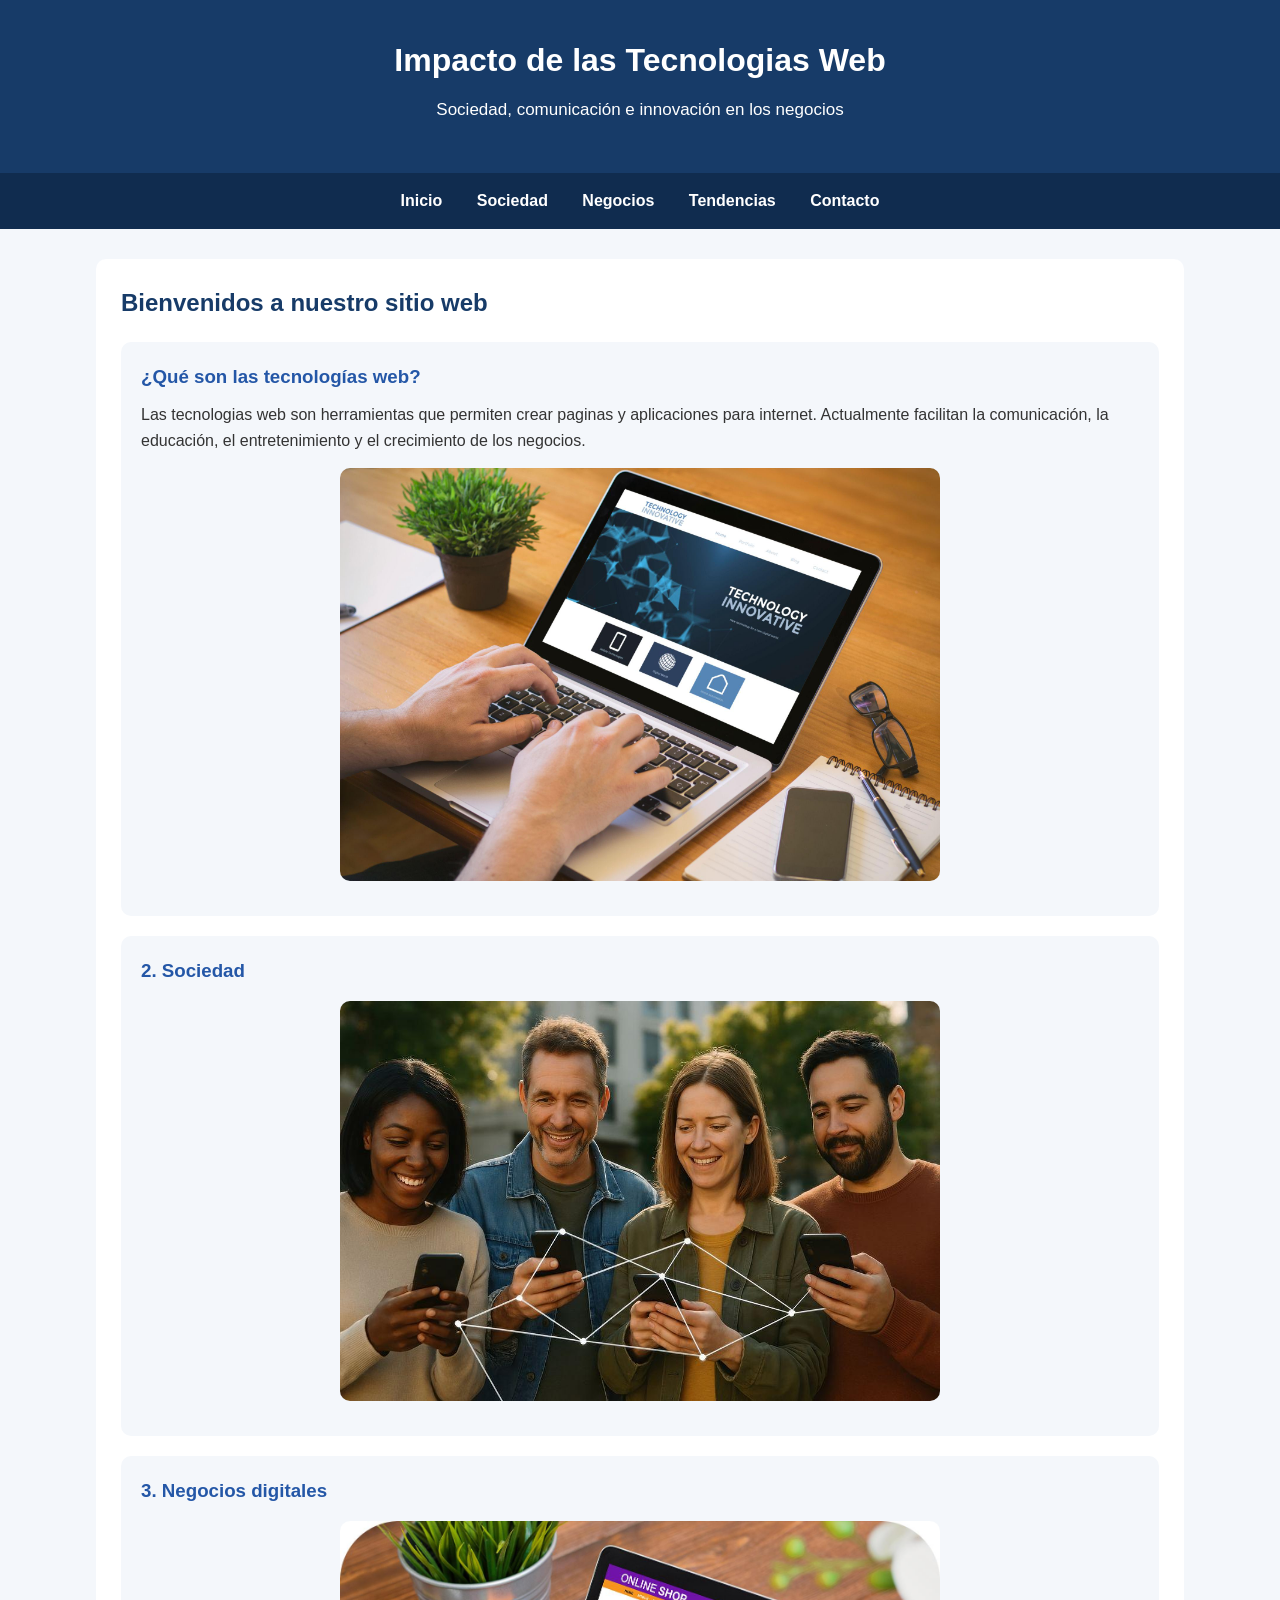
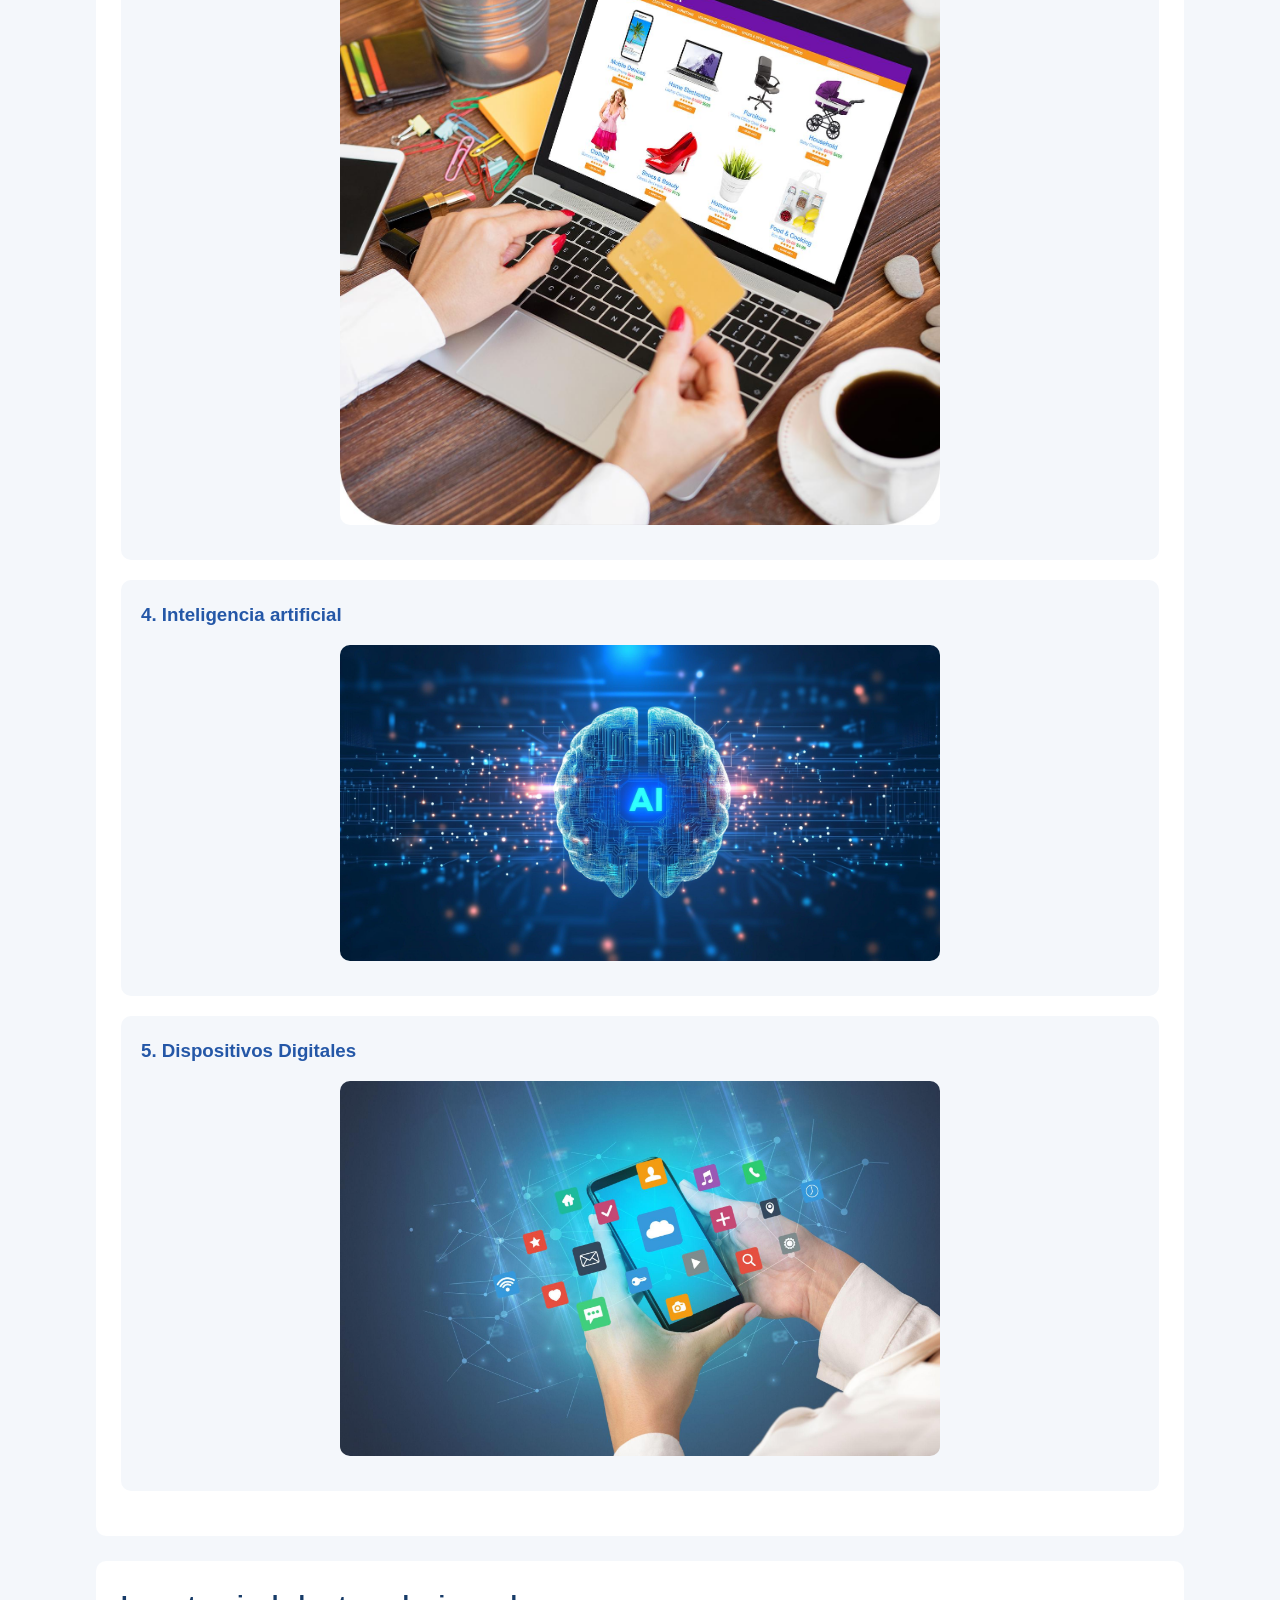
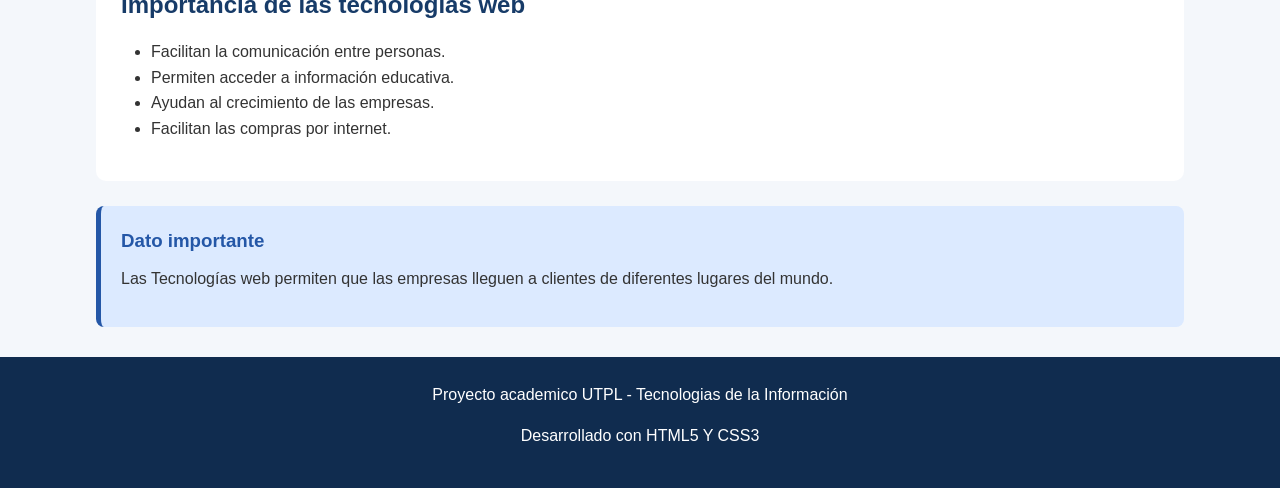
<file: proyectos visual/index.html>
<!DOCTYPE html>
<html lang="es">
<head>
    <meta charset="UTF-8">
    <meta name="viewport" content="width=device-width, initial-scale=1.0">
    <meta name="description" content="Impacto de las tecnologias web en la sociedad y los negocios">
    <title>Impacto de las Tecnologias Web</title>
<link rel="stylesheet" href="css/estilos.css"></head>

<body>
    <!-- Encabezado -->
    <header>
        <h1>Impacto de las Tecnologias Web</h1>
        <p>Sociedad, comunicación e innovación en los negocios</p>
    </header>

    <!-- Menú de navegación -->
    <nav>
        <a href="index.html">Inicio</a>
        <a href="pages/sociedad.html">Sociedad</a>
        <a href="pages/negocios.html">Negocios</a>
        <a href="pages/tendencias.html">Tendencias</a>
        <a href="pages/contacto.html">Contacto</a>
    </nav> 

    <!-- Contenido principal -->
     <main>

        <section>
            <h2>Bienvenidos a nuestro sitio web</h2>

            <article>
                <h3>¿Qué son las tecnologías web?</h3>

                <p>
                    Las tecnologias web son herramientas que permiten 
                    crear paginas y aplicaciones para internet.
                    Actualmente facilitan la comunicación, la educación,
                    el entretenimiento y el crecimiento de los negocios. 
                </p>

            <img src="images/tecnologia_1.jpg"
     alt="Tecnología y páginas web">

</article>

<article>
    <h3>2. Sociedad</h3>
    <img src="images/tecnologia_2.jpg" alt="Sociedad">
</article>

<article>
    <h3>3. Negocios digitales</h3>
    <img src="images/tecnologia_3.jpg" alt="Negocios digitales">
</article>

<article>
    <h3>4. Inteligencia artificial</h3>
    <img src="images/tecnologia_4.jpg" alt="Inteligencia artificial">
</article>

<article>
    <h3>5. Dispositivos Digitales</h3>
    <img src="images/tecnologia_5.jpg" alt="Dispositivos Digitales">
</article>
        </section>

        <section>
            <h2>Importancia de las tecnologias web</h2>

            <ul>
                <li>Facilitan la comunicación entre personas.</li>
                <li>Permiten acceder a información educativa.</li>
                <li>Ayudan al crecimiento de las empresas.</li>
                <li>Facilitan las compras por internet.</li>
            </ul>
        </section> 

        <aside>
            <h3>Dato importante</h3>
            <p>
                Las Tecnologías web permiten que las empresas 
                lleguen a clientes de diferentes lugares del mundo. 
            </p>
        </aside>

     </main>

     <!-- Pie de página -->
      <footer>
        <p>Proyecto academico UTPL - Tecnologias de la Información</p>
        <p>Desarrollado con HTML5 Y CSS3</p>
      </footer>
      
</body>
</html>
</file>
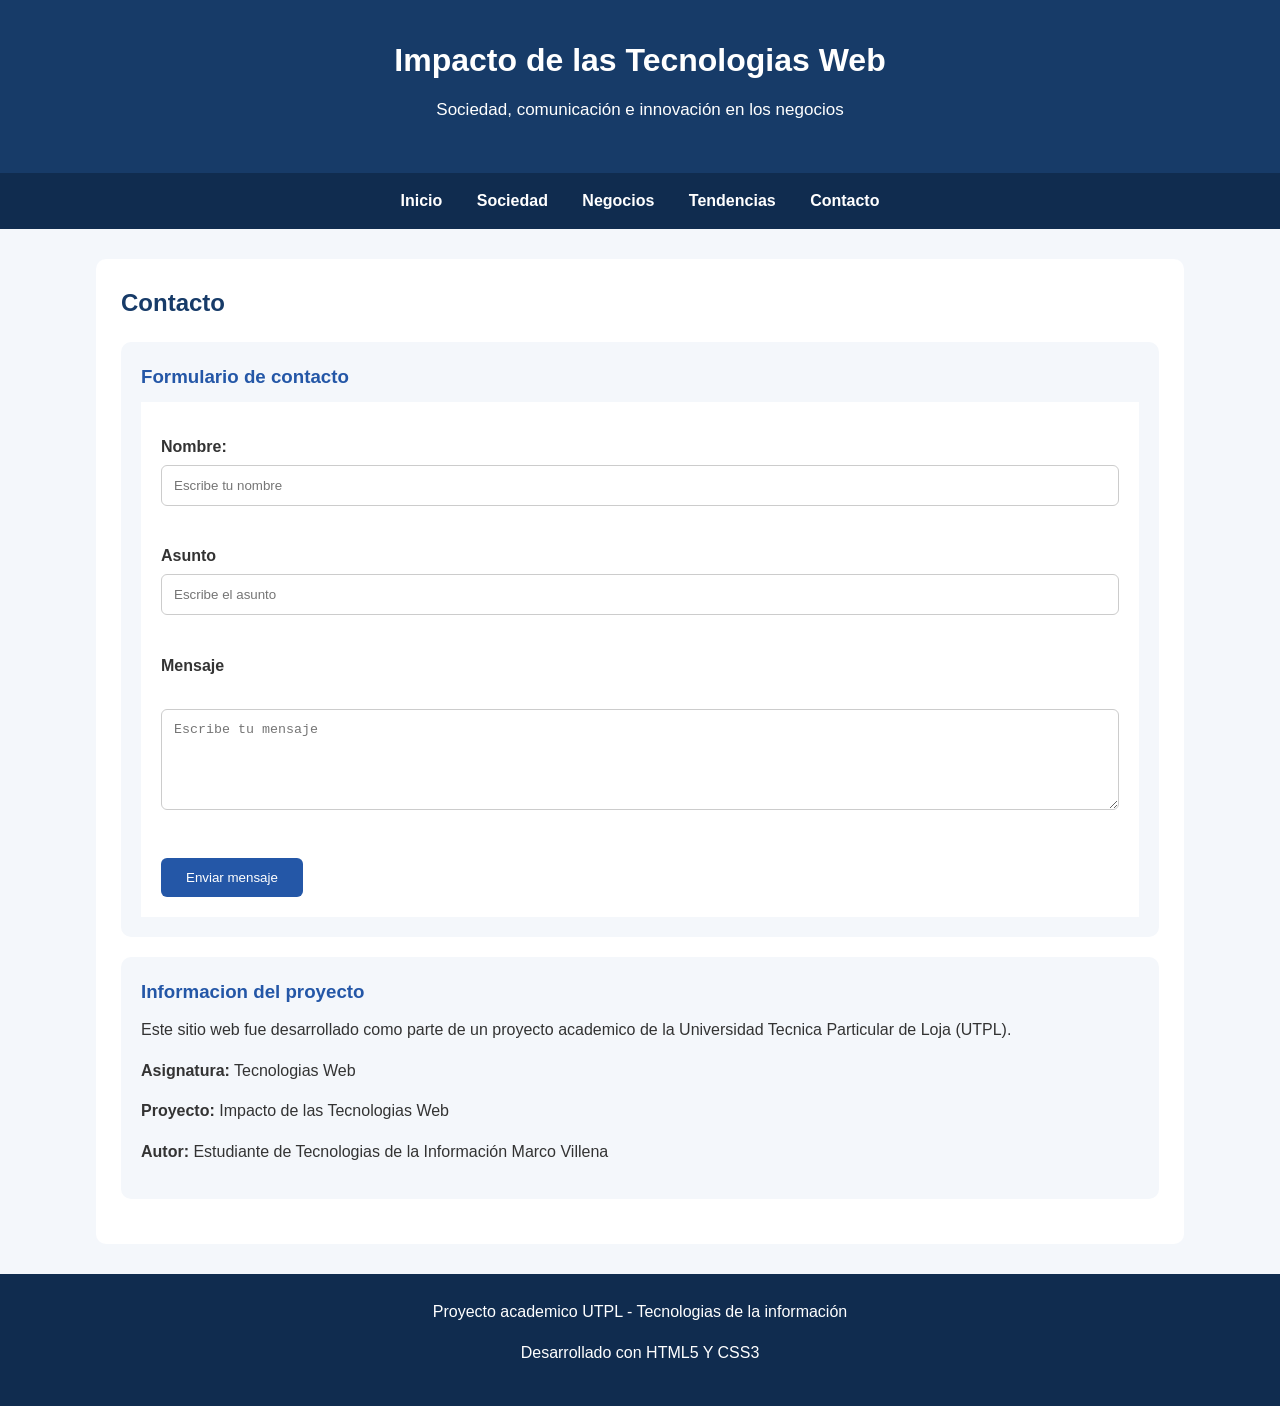
<file: proyectos visual/pages/contacto.html>
<!DOCTYPE html>
<html lang="es">
<head>
    <meta charset="UTF-8">
    <meta name="viewport" content="width=device-width, initial-scale=1.0">
    <meta name="description" content="Contacto del proyecto de tecnologias web">
    <title>Contacto</title>
    <link rel="stylesheet" href="../css/estilos.css">
</head>
<body>

    <header>
        <h1>Impacto de las Tecnologias Web</h1>
        <p>Sociedad, comunicación e innovación en los negocios</p>
    </header>

    <nav>
        <a href="../index.html">Inicio</a>
        <a href="sociedad.html">Sociedad</a>
        <a href="negocios.html">Negocios</a>
        <a href="tendencias.html">Tendencias</a>
        <a href="contacto.html">Contacto</a>
    </nav>
<main>
    <section>
        <h2>Contacto</h2>
        <article>
            <h3>Formulario de contacto</h3> 

            <form action="#" method="post">

                <label for="nombre">Nombre:</label>
                <input type="text" id="nombre" name="nombre"
                placeholder="Escribe tu nombre" required>

                <br><br>

                <label for="asunto">Asunto</label>
                <input type="text" id="asunto" name="asunto"
                placeholder="Escribe el asunto" required>

                <br><br>

                <label for="mensaje">Mensaje</label>
                <br>
                <textarea id="mensaje" name="mensaje" rows="5"
                cols="40" placeholder="Escribe tu mensaje"
                required></textarea>

                <br><br>
                <button type="submit">Enviar mensaje</button>


            </form>
        </article>
        
        <article>
            <h3>Informacion del proyecto</h3>
            <p>
                Este sitio web fue desarrollado como parte
                de un proyecto academico de la Universidad
                Tecnica Particular de Loja (UTPL).
            </p>

            <P><strong>Asignatura:</strong> Tecnologias Web</P>
            <p><strong>Proyecto:</strong> Impacto de las Tecnologias Web</p>
            <p><strong>Autor:</strong> Estudiante de Tecnologias de la Información Marco Villena</p>
        </article>
    </section>
</main>

<footer>
    <p>Proyecto academico UTPL - Tecnologias de la información</p>
    <p>Desarrollado con HTML5 Y CSS3</p>
</footer>
    
</body>
</html>
</file>
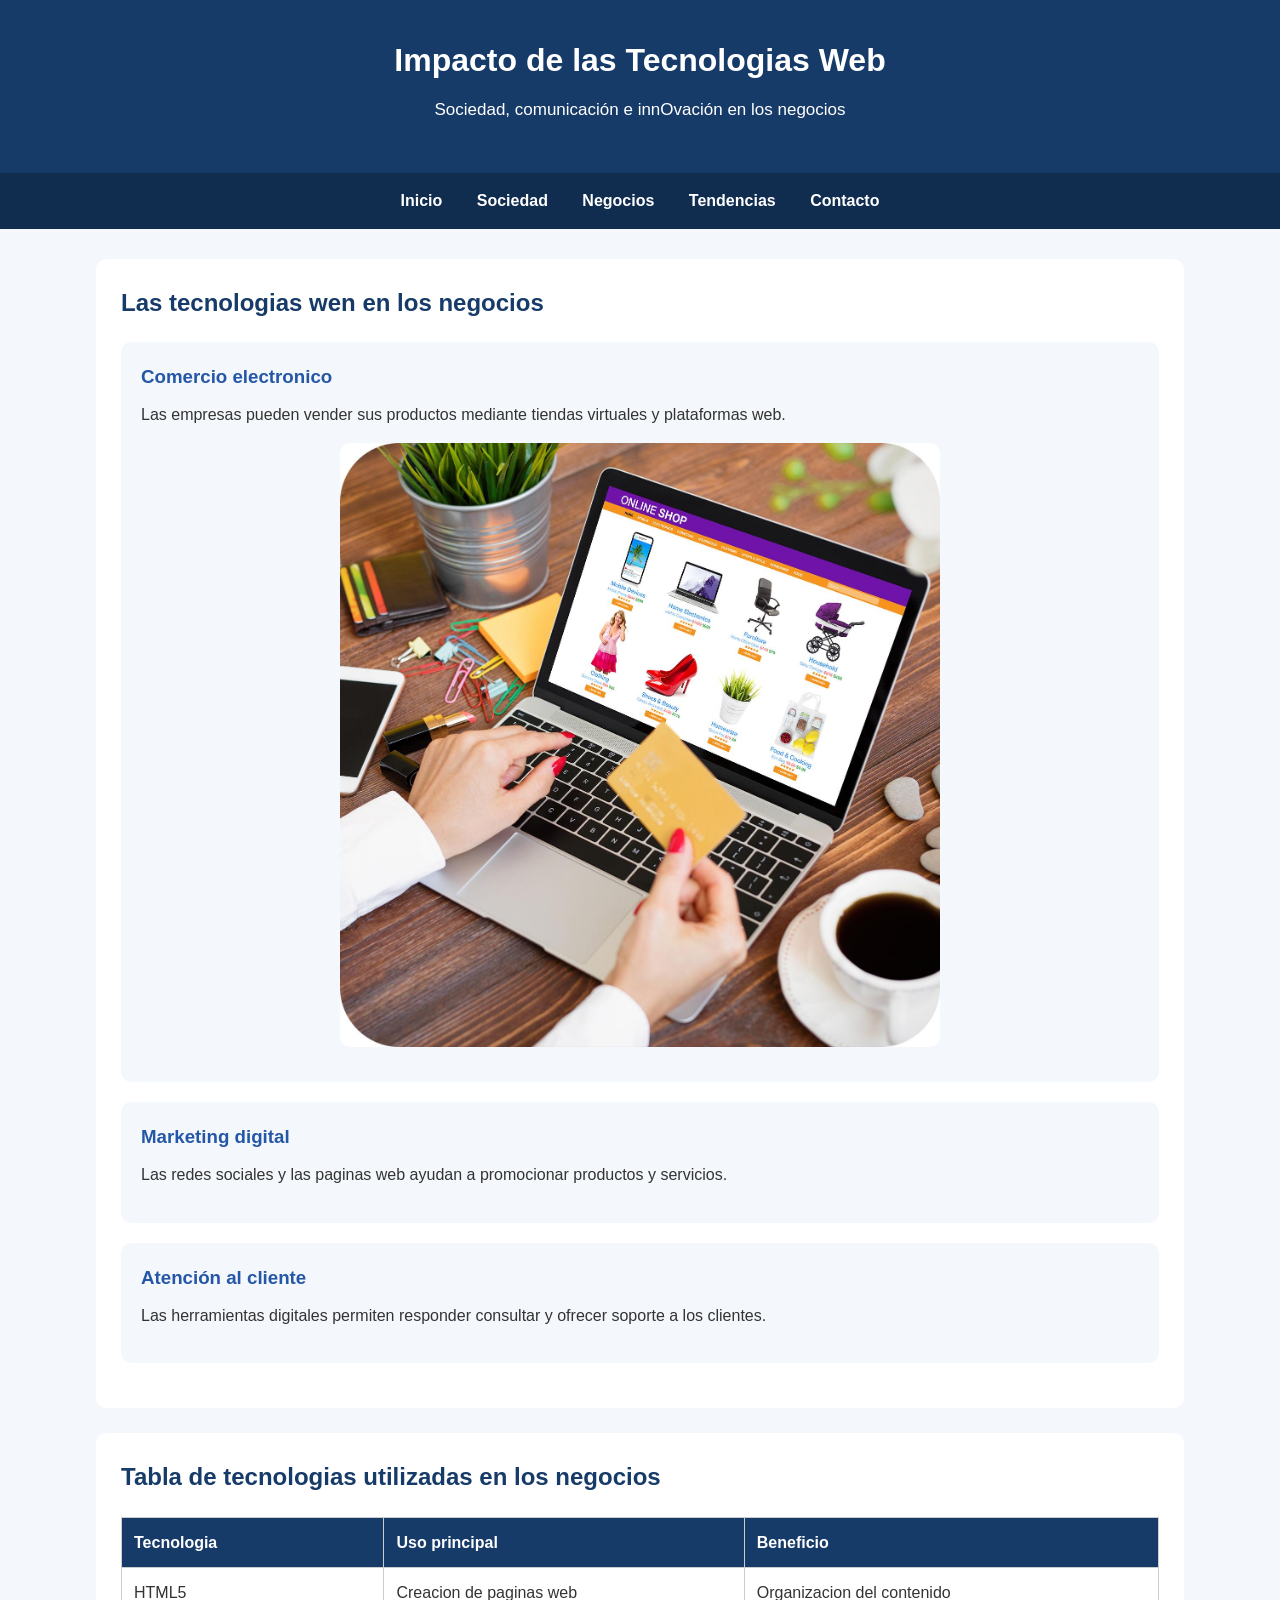
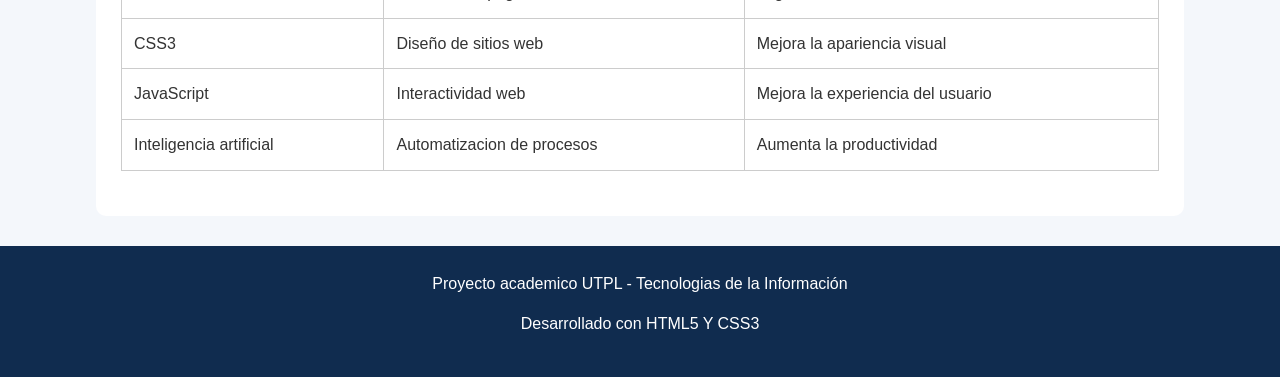
<file: proyectos visual/pages/negocios.html>
<!DOCTYPE html>
<html lang="en">
<head>
    <meta charset="UTF-8">
    <meta name="viewport" content="width=device-width, initial-scale=1.0">
    <meta name="description" content="Tecnologias web a los negocios">
    <title>Negocios Digitales</title>
    <link rel="Stylesheet" href="../css/estilos.css">

</head>
<body>
    
    <header>
        <h1>Impacto de las Tecnologias Web</h1>
        <p>Sociedad, comunicación e innOvación en los negocios</p>
    </header>

    <nav>

        <a href="../index.html">Inicio</a>
        <a href="sociedad.html">Sociedad</a>
        <a href="negocios.html">Negocios</a>
        <a href="tendencias.html">Tendencias</a>
        <a href="contacto.html">Contacto</a>
    </nav>

    <main>
        <section>
            <h2>Las tecnologias wen en los negocios</h2>

            <article>
                <h3>Comercio electronico</h3>
                <p>
                    Las empresas pueden vender sus productos 
                    mediante tiendas virtuales y plataformas web.
                </p>
                <img src="../images/tecnologia_3.jpg" alt="Negocios digitales">

            </article>

            <article>
                <h3>Marketing digital</h3>
                <p>
                    Las redes sociales y las paginas web ayudan
                    a promocionar productos y servicios.
                </p>
            </article>

            <article>
                <h3>Atención al cliente</h3>
                <p>
                    Las herramientas digitales permiten responder 
                    consultar y ofrecer soporte a los clientes.
                </p>

            </article>
        </section>

        <!-- Tabla de tecnologias aplicadas a los negocios -->
         <section>
           <h2>Tabla de tecnologias utilizadas en los negocios</h2> 
           <table border="1">
            <thead>
                <tr>
                    <th>Tecnologia</th>
                    <th>Uso principal</th>
                    <th>Beneficio</th>
                </tr>
            </thead>

            <tbody>
                <tr>
                    <td>HTML5</td>
                    <td>Creacion de paginas web</td>
                    <td>Organizacion del contenido</td>
                </tr>

                <tr>
                    <td>CSS3</td>
                    <td>Diseño de sitios web</td> 
                    <td>Mejora la apariencia visual</td>
                </tr>

                <tr>
                    <td>JavaScript</td>
                    <td>Interactividad web</td>
                    <td>Mejora la experiencia del usuario</td>
                </tr>

                <tr>
                    <td>Inteligencia artificial</td>
                    <td>Automatizacion de procesos</td>
                    <td>Aumenta la productividad</td>
                </tr>
            </tbody>
           </table>
         </section>
        
    </main>

    <footer>
        <p>Proyecto academico UTPL - Tecnologias de la Información</p>
        <p>Desarrollado con HTML5 Y CSS3</p>
    </footer>
</body>
</html>
</file>
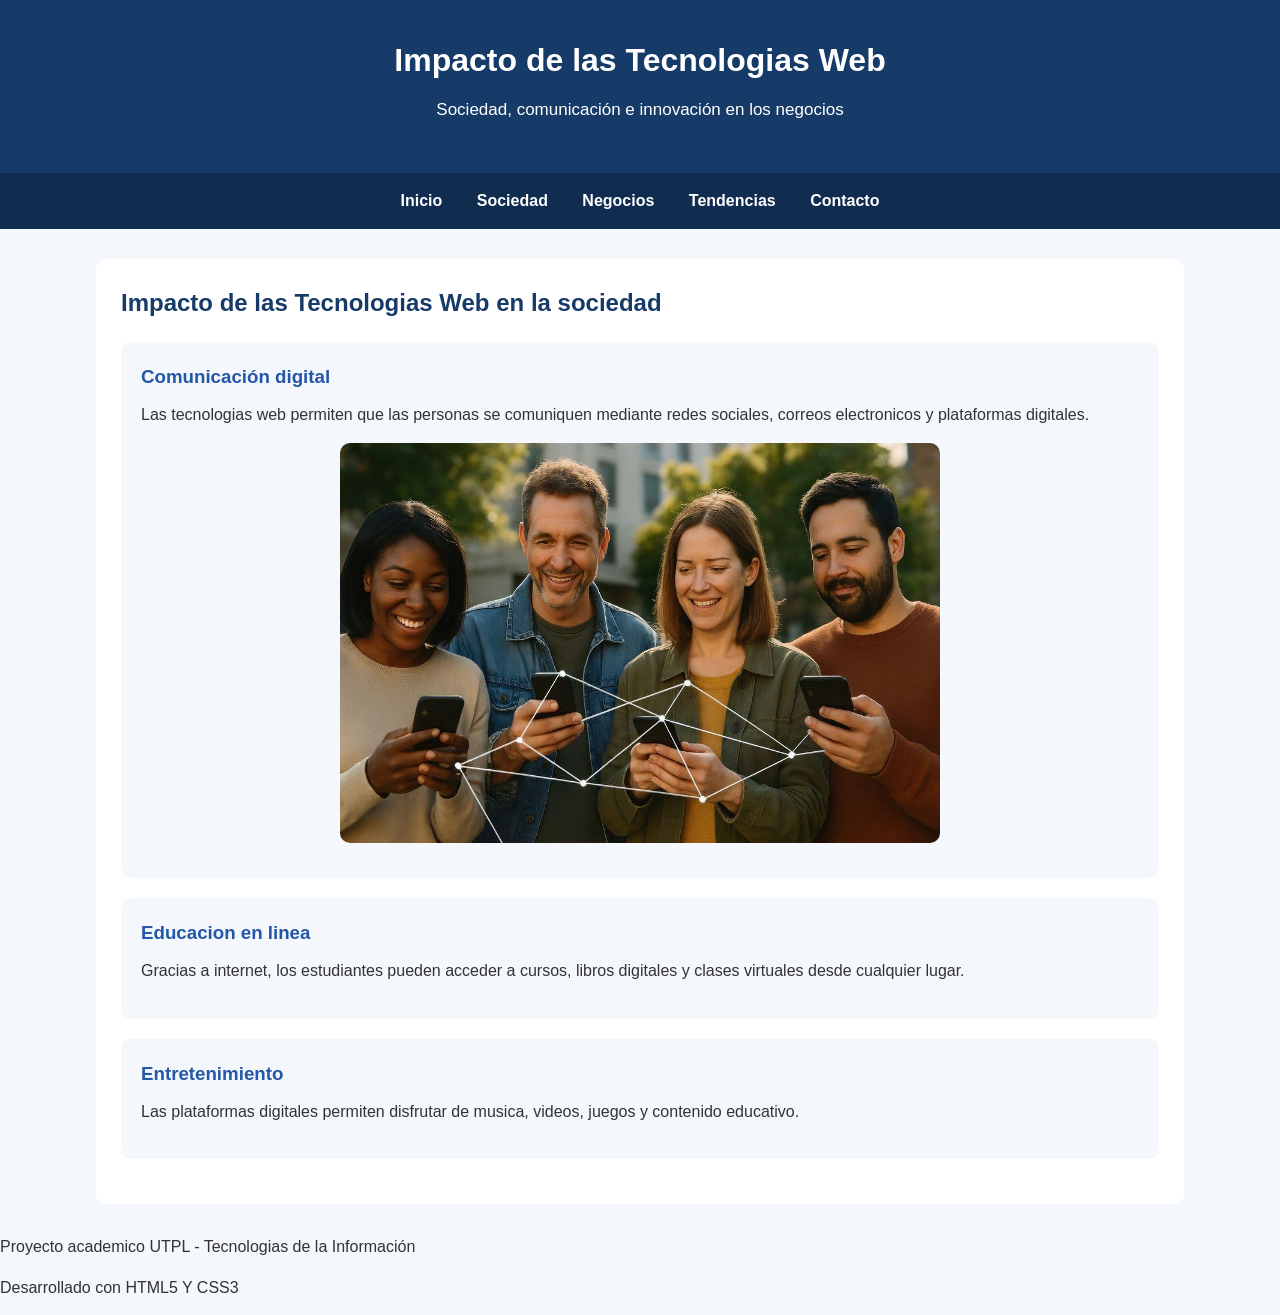
<file: proyectos visual/pages/sociedad.html>
<!DOCTYPE html>
<html lang="es"> 
<head>
    <meta charset="UTF-8">
    <meta name="viewport" content="width=divice-width, initial-scale=1.0">
    <meta name="description" content="Impacto de las tecnologias web en la sociedad">
    <title>Tecnologias Web y Sociedad</title>
    <link rel="stylesheet" href="../css/estilos.css">
    
</head>
<body>

    <header>
        <h1>Impacto de las Tecnologias Web</h1>
        <p>Sociedad, comunicación e innovación en los negocios</p>
    </header>

    <nav>
        <a href="../index.html">Inicio</a>
        <a href="sociedad.html">Sociedad</a>
        <a href="negocios.html">Negocios</a>
        <a href="tendencias.html">Tendencias</a>
        <a href="contacto.html">Contacto</a>

    </nav>

    <main>
        <section>
            <h2>Impacto de las Tecnologias Web en la sociedad</h2>

            <article>
                <h3>Comunicación digital</h3>
                <p>
                    Las tecnologias web permiten que las personas 
                    se comuniquen mediante redes sociales, correos
                    electronicos y plataformas digitales.

                </p>
                <img src="../images/tecnologia_2.jpg" alt="Sociedad y tecnologia">
            
            </article>

            <article>
                <h3>Educacion en linea</h3>
                <p>
                    Gracias a internet, los estudiantes pueden 
                    acceder a cursos, libros digitales y clases 
                    virtuales desde cualquier lugar.
                </p>
            </article>
            <article>
               <h3>Entretenimiento</h3> 
               <p>
                Las plataformas digitales permiten disfrutar
                de musica, videos, juegos y contenido educativo.
               </p>
            </article>
        </section>
    </main>
        <p>Proyecto academico UTPL - Tecnologias de la Información</p>
        <p>Desarrollado con HTML5 Y CSS3</p>
</body>

</html>
</file>
<file: proyectos visual/css/estilos.css>
/* Estilos generales*/
* {
    margin: 0;
    padding: 0;
    box-sizing: border-box;
}

body {
    font-family: Arial, sans-serif;
    background-color: #f4f7fb;
    color: #333;
    line-height: 1.6;
}

/* Encabezado */
header {
    background-color: #173b68;
    color : white;
    text-align: center;
    padding: 35px;
}

header h1 {
   font-size: 32px; 
}

header p {
    font-size: 17px;
    margin-top: 10px;
}

/* Menú de navegación */
nav {
    background-color: #102c4f;
    text-align: center;
    padding: 15px;
}

nav a {
    color: white;
    text-decoration: none;
    margin: 15px;
    font-weight: bold;
}

nav a:hover {
    color: #80c4ff;
}

/* Contenido principal */
main {
    width: 85%;
    max-width: 1100px;
    margin: 30px auto;
}

/* Secciones */
section {
    background-color: white;
    padding: 25px;
    margin-bottom: 25px;
    border-radius: 10px;
}

h2{
    color: #173b68;
    margin-bottom: 15px;
}

h3 {
    color: #2457a7;
    margin-bottom: 10px;
}

p {

    margin-bottom: 15px;
}

/* Imágenes */

img {
    max-width: 100%;
    height: auto;
    border-radius: 10px;
    margin-top: 15px;
}

/* Listas */
ul, ol {
    margin-left: 30px;
    margin-bottom: 15px;
}

/* Información adicional */
aside {
    background-color: #dceaff;
    border-left: 5px solid #2457a7;
    padding: 20px;
    margin-bottom: 25px;
    border-radius: 8px;
}

/* Tablas */
table {
    width: 100%;
    border-collapse: collapse;
    margin: 20px 0;

}

th, td {
    border: 1px solid #ccc;
    padding: 12px;
    text-align: left;

}

th{
    background-color: #173b68;
    color: white;

}

/* Formulario */
form {
    background-color: white;
    padding: 20px;
}

label {
    display: block;
    margin-top: 12px;
    font-weight: bold;
}

input, textarea {
    width: 100%;
    padding: 12px;
    margin-top: 5px;
    border: 1px solid #ccc;
    border-radius: 6px;

}

/* Boton */
button {
    background-color: #2457a7;
    color: white;
    padding: 12px 25px;
    border: none;
    border-radius: 6px;
    margin-top: 15px;
    cursor: pointer;

}
button:hover {
    background-color: #173b68;

}

/* Pie de pagina */
footer{
    background-color: #102c4f;
    color: white;
    text-align: center;
    padding: 25px;
    margin-top: 30px;
}



/* Adaptación para celulares */
@media (max-width: 600px){
    main{
        width: 95%;
   }
}

/* Separación de los bloques de contenido */
article {
    background-color: #f4f7fb;
    padding: 20px;
    margin-top: 20px;
    margin-bottom: 20px;
    border-radius: 10px;
}

/* Diseño de las imágenes */
article img {
    width: 100%;
    max-width: 600px;
    height: auto;
    display: block;
    margin: 15px auto;
}
</file>
